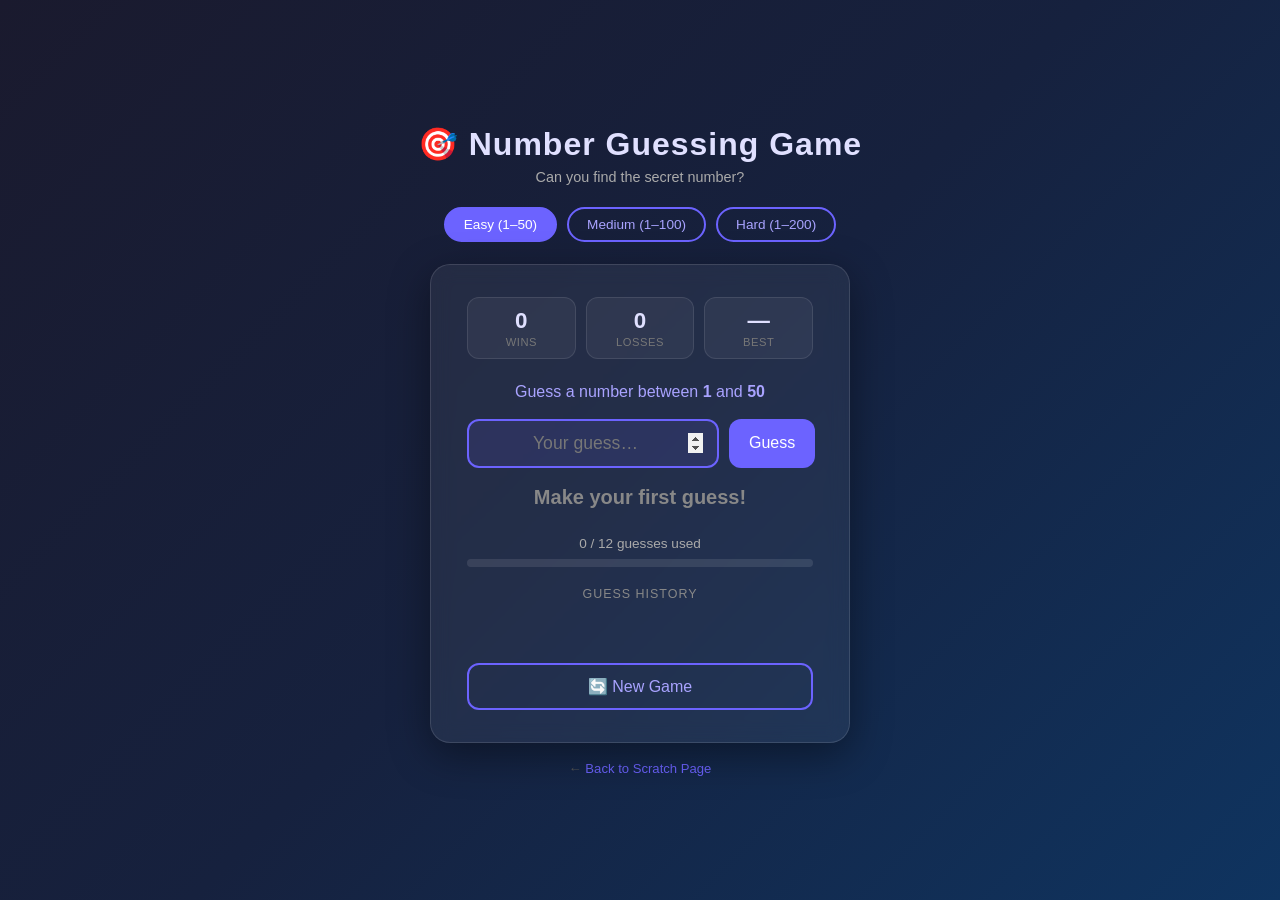
<file: ai.html>
<!DOCTYPE html>
<html lang="en">
<head>
  <meta charset="UTF-8" />
  <meta name="viewport" content="width=device-width, initial-scale=1.0" />
  <title>Number Guessing Game</title>
  <style>
    * {
      box-sizing: border-box;
      margin: 0;
      padding: 0;
    }

    body {
      font-family: 'Segoe UI', Arial, sans-serif;
      background: linear-gradient(135deg, #1a1a2e, #16213e, #0f3460);
      min-height: 100vh;
      display: flex;
      flex-direction: column;
      align-items: center;
      justify-content: center;
      padding: 20px;
    }

    h1 {
      color: #e0e0ff;
      font-size: 2rem;
      margin-bottom: 6px;
      text-align: center;
      letter-spacing: 1px;
    }

    .subtitle {
      color: #aaa;
      font-size: 0.9rem;
      margin-bottom: 22px;
      text-align: center;
    }

    /* ── Difficulty selector ── */
    .difficulty-row {
      display: flex;
      gap: 10px;
      margin-bottom: 22px;
      justify-content: center;
    }

    .diff-btn {
      padding: 8px 18px;
      border: 2px solid #6c63ff;
      border-radius: 20px;
      background: transparent;
      color: #a9a3ff;
      font-size: 0.85rem;
      cursor: pointer;
      transition: 0.25s;
    }

    .diff-btn:hover,
    .diff-btn.active {
      background: #6c63ff;
      color: white;
    }

    /* ── Main card ── */
    .card {
      background: rgba(255, 255, 255, 0.06);
      border: 1px solid rgba(255, 255, 255, 0.12);
      backdrop-filter: blur(10px);
      border-radius: 20px;
      padding: 32px 36px;
      width: 100%;
      max-width: 420px;
      text-align: center;
      box-shadow: 0 12px 40px rgba(0,0,0,0.4);
    }

    .range-label {
      color: #a9a3ff;
      font-size: 1rem;
      margin-bottom: 18px;
    }

    /* ── Input row ── */
    .input-row {
      display: flex;
      gap: 10px;
      margin-bottom: 18px;
    }

    .input-row input {
      flex: 1;
      padding: 12px 14px;
      font-size: 1.1rem;
      border: 2px solid rgba(255,255,255,0.2);
      border-radius: 12px;
      background: rgba(255,255,255,0.08);
      color: white;
      outline: none;
      text-align: center;
      transition: 0.2s;
    }

    .input-row input::placeholder { color: #777; }

    .input-row input:focus {
      border-color: #6c63ff;
      background: rgba(108, 99, 255, 0.12);
    }

    .guess-btn {
      padding: 12px 20px;
      background: #6c63ff;
      color: white;
      border: none;
      border-radius: 12px;
      font-size: 1rem;
      cursor: pointer;
      transition: 0.2s;
      white-space: nowrap;
    }

    .guess-btn:hover:not(:disabled) { background: #574fd6; transform: translateY(-1px); }
    .guess-btn:disabled { opacity: 0.4; cursor: default; transform: none; }

    /* ── Feedback message ── */
    .feedback {
      font-size: 1.25rem;
      font-weight: bold;
      min-height: 36px;
      margin-bottom: 14px;
      transition: color 0.3s;
    }

    .feedback.high  { color: #ff6b6b; }
    .feedback.low   { color: #74ebd5; }
    .feedback.win   { color: #f9c74f; }
    .feedback.lose  { color: #ff6b6b; }
    .feedback.idle  { color: #888; }

    /* ── Progress bar ── */
    .attempts-info {
      color: #aaa;
      font-size: 0.85rem;
      margin-bottom: 8px;
    }

    .bar-track {
      background: rgba(255,255,255,0.1);
      border-radius: 8px;
      height: 8px;
      margin-bottom: 20px;
      overflow: hidden;
    }

    .bar-fill {
      height: 100%;
      border-radius: 8px;
      background: linear-gradient(90deg, #6c63ff, #f9c74f);
      transition: width 0.4s ease;
    }

    /* ── Guess history ── */
    .history-title {
      color: #888;
      font-size: 0.78rem;
      text-transform: uppercase;
      letter-spacing: 1px;
      margin-bottom: 8px;
    }

    .history-list {
      display: flex;
      flex-wrap: wrap;
      gap: 6px;
      justify-content: center;
      min-height: 34px;
      margin-bottom: 20px;
    }

    .history-chip {
      padding: 4px 12px;
      border-radius: 20px;
      font-size: 0.82rem;
      font-weight: bold;
    }

    .history-chip.high { background: rgba(255,107,107,0.2); color: #ff6b6b; border: 1px solid #ff6b6b44; }
    .history-chip.low  { background: rgba(116,235,213,0.15); color: #74ebd5; border: 1px solid #74ebd544; }
    .history-chip.win  { background: rgba(249,199,79,0.2); color: #f9c74f; border: 1px solid #f9c74f44; }

    /* ── New game button ── */
    .new-btn {
      width: 100%;
      padding: 12px;
      background: transparent;
      border: 2px solid #6c63ff;
      color: #a9a3ff;
      border-radius: 12px;
      font-size: 1rem;
      cursor: pointer;
      transition: 0.2s;
    }

    .new-btn:hover { background: #6c63ff; color: white; }

    /* ── Score banner ── */
    .score-row {
      display: flex;
      justify-content: space-between;
      margin-bottom: 24px;
      gap: 10px;
    }

    .score-box {
      flex: 1;
      background: rgba(255,255,255,0.05);
      border: 1px solid rgba(255,255,255,0.1);
      border-radius: 12px;
      padding: 10px 6px;
    }

    .score-box .val {
      font-size: 1.4rem;
      font-weight: bold;
      color: #e0e0ff;
    }

    .score-box .lbl {
      font-size: 0.7rem;
      color: #777;
      text-transform: uppercase;
      letter-spacing: 0.5px;
      margin-top: 2px;
    }

    /* ── Shake animation ── */
    @keyframes shake {
      0%,100% { transform: translateX(0); }
      20%      { transform: translateX(-8px); }
      40%      { transform: translateX(8px); }
      60%      { transform: translateX(-5px); }
      80%      { transform: translateX(5px); }
    }

    .shake { animation: shake 0.4s ease; }

    @keyframes pop {
      0%   { transform: scale(1); }
      50%  { transform: scale(1.15); }
      100% { transform: scale(1); }
    }

    .pop { animation: pop 0.35s ease; }

    /* ── Back link ── */
    .back-link {
      margin-top: 18px;
      color: #555;
      font-size: 0.82rem;
    }

    .back-link a { color: #6c63ff; text-decoration: none; }
    .back-link a:hover { text-decoration: underline; }
  </style>
</head>
<body>

  <h1>🎯 Number Guessing Game</h1>
  <p class="subtitle">Can you find the secret number?</p>

  <!-- Difficulty buttons -->
  <div class="difficulty-row">
    <button class="diff-btn active" onclick="setDifficulty('easy',50,12,this)">Easy (1–50)</button>
    <button class="diff-btn" onclick="setDifficulty('medium',100,10,this)">Medium (1–100)</button>
    <button class="diff-btn" onclick="setDifficulty('hard',200,8,this)">Hard (1–200)</button>
  </div>

  <div class="card">

    <!-- Score row -->
    <div class="score-row">
      <div class="score-box">
        <div class="val" id="winsVal">0</div>
        <div class="lbl">Wins</div>
      </div>
      <div class="score-box">
        <div class="val" id="lossesVal">0</div>
        <div class="lbl">Losses</div>
      </div>
      <div class="score-box">
        <div class="val" id="bestVal">—</div>
        <div class="lbl">Best</div>
      </div>
    </div>

    <div class="range-label" id="rangeLabel">Guess a number between <strong>1</strong> and <strong>50</strong></div>

    <!-- Input -->
    <div class="input-row">
      <input type="number" id="guessInput" placeholder="Your guess…" min="1" />
      <button class="guess-btn" id="guessBtn" onclick="submitGuess()">Guess</button>
    </div>

    <!-- Feedback -->
    <div class="feedback idle" id="feedback">Make your first guess!</div>

    <!-- Attempt progress -->
    <div class="attempts-info" id="attemptsInfo">0 / 12 guesses used</div>
    <div class="bar-track">
      <div class="bar-fill" id="barFill" style="width:0%"></div>
    </div>

    <!-- History -->
    <div class="history-title">Guess History</div>
    <div class="history-list" id="historyList"></div>

    <!-- New game -->
    <button class="new-btn" onclick="newGame()">🔄 New Game</button>
  </div>

  <div class="back-link">← <a href="FromScratch.html">Back to Scratch Page</a></div>

  <script>
    // ── State ──────────────────────────────────────────────
    let secret, maxNum, maxGuesses, guessCount, gameOver;
    let wins = 0, losses = 0, best = Infinity;
    let difficulty = 'easy';

    // ── Init ───────────────────────────────────────────────
    function setDifficulty(name, max, guesses, btn) {
      difficulty = name;
      maxNum = max;
      maxGuesses = guesses;

      // Update active button styling
      document.querySelectorAll('.diff-btn').forEach(b => b.classList.remove('active'));
      btn.classList.add('active');

      newGame();
    }

    function newGame() {
      secret     = Math.floor(Math.random() * maxNum) + 1;
      guessCount = 0;
      gameOver   = false;

      document.getElementById('rangeLabel').innerHTML =
        `Guess a number between <strong>1</strong> and <strong>${maxNum}</strong>`;
      document.getElementById('attemptsInfo').textContent =
        `0 / ${maxGuesses} guesses used`;
      document.getElementById('barFill').style.width = '0%';
      document.getElementById('historyList').innerHTML = '';
      document.getElementById('guessInput').value = '';
      document.getElementById('guessInput').disabled = false;
      document.getElementById('guessBtn').disabled = false;
      document.getElementById('guessInput').focus();

      setFeedback('Make your first guess!', 'idle');
    }

    // ── Core guess logic ───────────────────────────────────
    function submitGuess() {
      if (gameOver) return;

      const input = document.getElementById('guessInput');
      const guess = parseInt(input.value);

      if (isNaN(guess) || guess < 1 || guess > maxNum) {
        shakeElement(input);
        setFeedback(`Enter a number between 1 and ${maxNum}.`, 'idle');
        return;
      }

      guessCount++;
      addChip(guess, guess === secret ? 'win' : guess > secret ? 'high' : 'low');

      // Update progress bar
      const pct = (guessCount / maxGuesses) * 100;
      document.getElementById('barFill').style.width = pct + '%';
      document.getElementById('attemptsInfo').textContent =
        `${guessCount} / ${maxGuesses} guesses used`;

      input.value = '';

      if (guess === secret) {
        setFeedback(`🎉 Correct! The number was ${secret}!`, 'win');
        popElement(document.getElementById('feedback'));
        endGame(true);
      } else if (guessCount >= maxGuesses) {
        setFeedback(`😢 Out of guesses! It was ${secret}.`, 'lose');
        endGame(false);
      } else if (guess > secret) {
        setFeedback(`📉 Too high! Try lower.`, 'high');
      } else {
        setFeedback(`📈 Too low! Try higher.`, 'low');
      }

      input.focus();
    }

    function endGame(won) {
      gameOver = true;
      document.getElementById('guessInput').disabled = true;
      document.getElementById('guessBtn').disabled = true;

      if (won) {
        wins++;
        if (guessCount < best) best = guessCount;
        document.getElementById('bestVal').textContent = best;
        document.getElementById('winsVal').textContent = wins;
      } else {
        losses++;
        document.getElementById('lossesVal').textContent = losses;
      }
    }

    // ── Helpers ────────────────────────────────────────────
    function setFeedback(msg, cls) {
      const el = document.getElementById('feedback');
      el.textContent = msg;
      el.className = 'feedback ' + cls;
    }

    function addChip(num, type) {
      const chip = document.createElement('span');
      chip.className = 'history-chip ' + type;
      chip.textContent = num;
      document.getElementById('historyList').appendChild(chip);
    }

    function shakeElement(el) {
      el.classList.remove('shake');
      void el.offsetWidth; // reflow
      el.classList.add('shake');
      el.addEventListener('animationend', () => el.classList.remove('shake'), { once: true });
    }

    function popElement(el) {
      el.classList.remove('pop');
      void el.offsetWidth;
      el.classList.add('pop');
      el.addEventListener('animationend', () => el.classList.remove('pop'), { once: true });
    }

    // Allow pressing Enter to submit
    document.getElementById('guessInput').addEventListener('keydown', e => {
      if (e.key === 'Enter') submitGuess();
    });

    // ── Start ──────────────────────────────────────────────
    maxNum = 50; maxGuesses = 12;
    newGame();
  </script>

</body>
</html>
</file>
